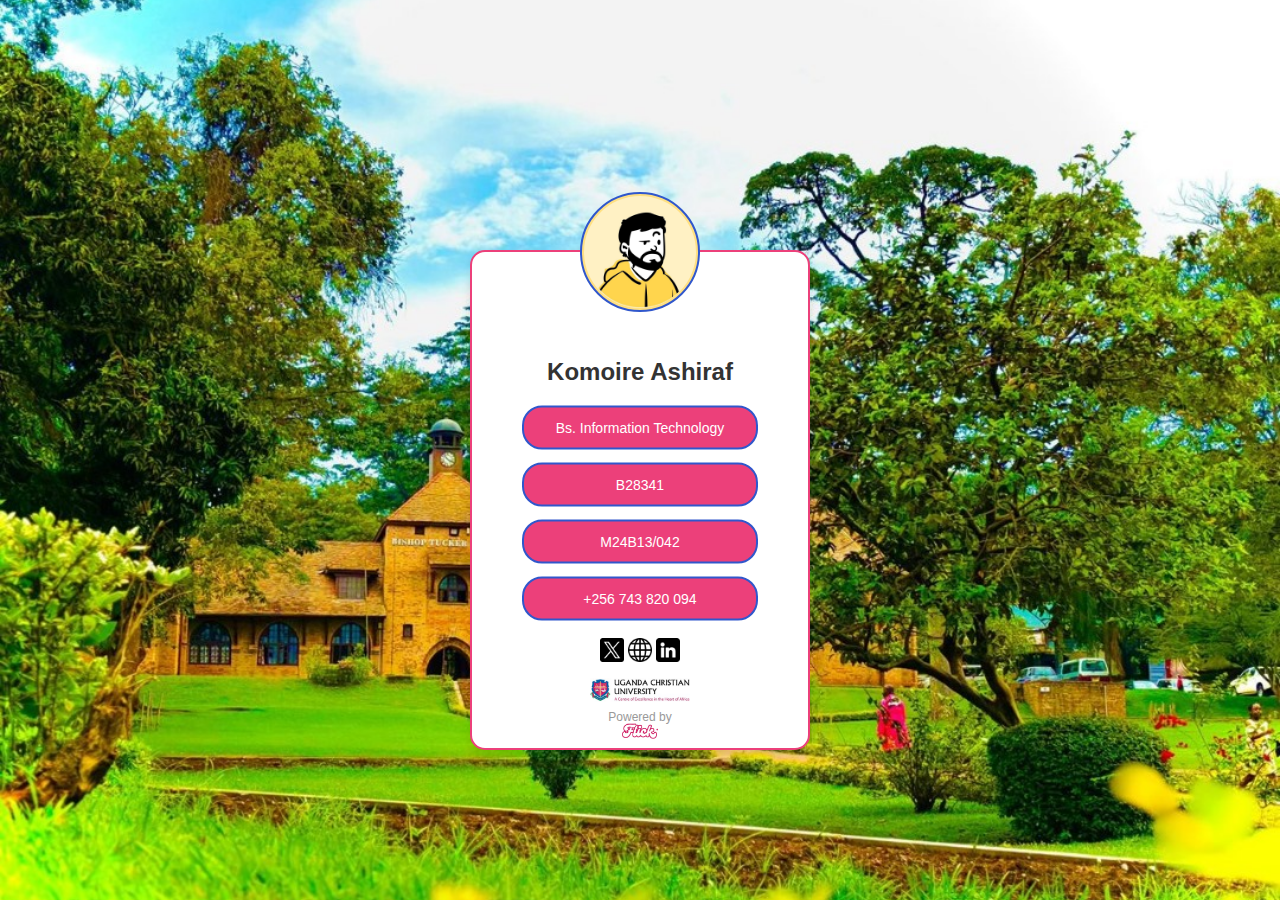
<file: ID/index.html>
<!DOCTYPE html>
<html lang="en">
<head>
    <meta charset="UTF-8">
    <meta name="viewport" content="width=device-width, initial-scale=1.0">
    <title>Student Card</title>
    <link rel="stylesheet" href="style.css">
</head>
<body>
    <div class="card">
        <div class="profile-pic">
            <div class="line"></div>
            <img src="ID.jpg" alt="Profile Picture">
        </div>
        <h2>Komoire Ashiraf</h2>
        <div class="info">
            <div class="info-item">Bs. Information Technology</div>
            <div class="info-item">B28341</div>
            <div class="info-item">M24B13/042</div>
            <div class="info-item">+256 743 820 094</div>
        </div>
        <div class="social-icons">
            <a href="#"><img src="twitter.png" alt="X"></a>
            <a href="#"><img src="world.png" alt="Website"></a>
            <a href="#"><img src="linkedin.png" alt="LinkedIn"></a>
        </div>
    
        <div class="university">
            <img src="UCU2.jpg" alt="Uganda Christian University Logo">
           
            
        </div>
        <p class="powered-by">Powered by </p>
        <div class="image">
            <img src="flick.jpg" alt="Logo">
        </div>
        
    </div>
</body>
</html>
</file>
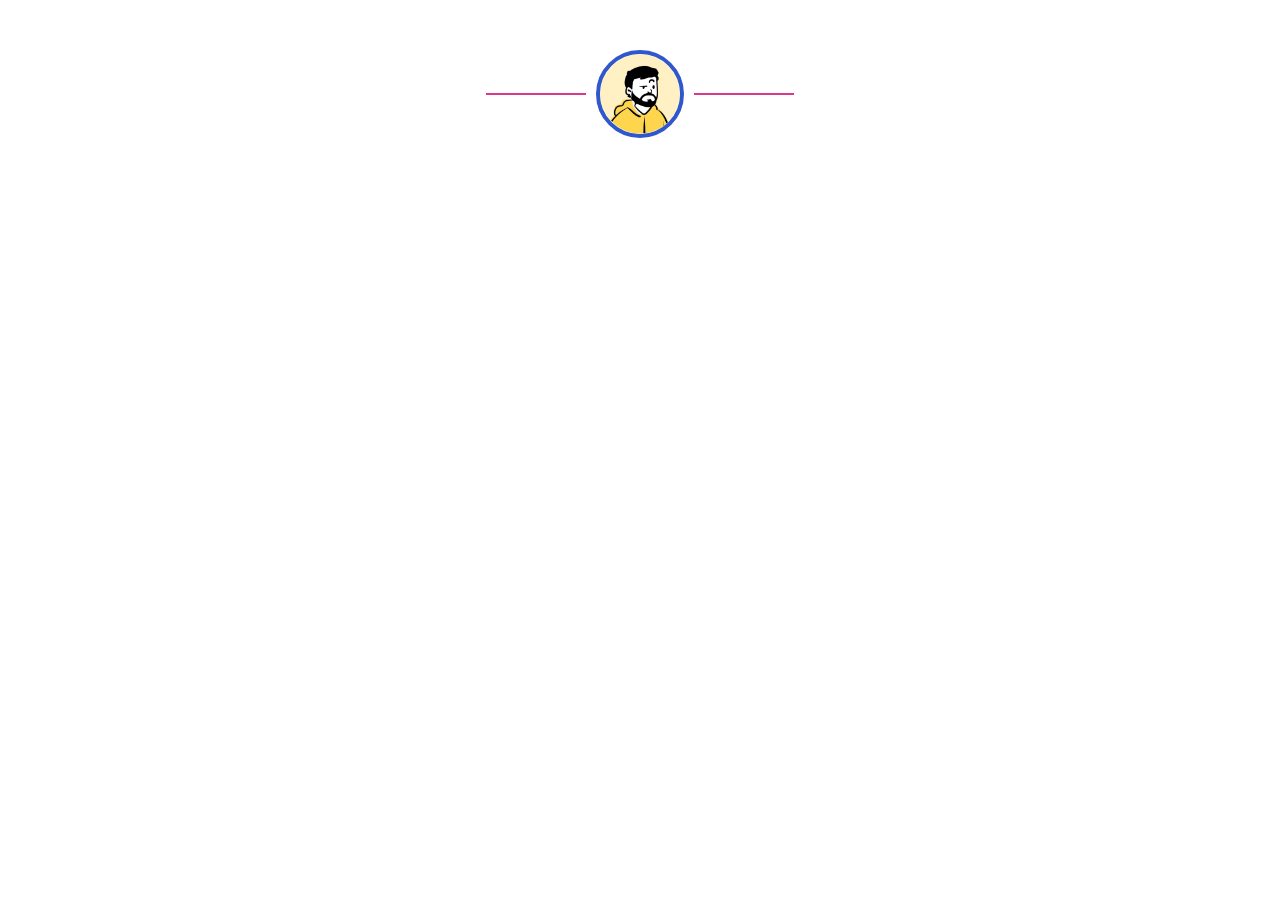
<file: proj.html>
<!DOCTYPE html>
<html lang="en">
<head>
    <meta charset="UTF-8">
    <meta name="viewport" content="width=device-width, initial-scale=1.0">
    <title>Profile Picture Over Border</title>
    <style>
        /* Container for the whole structure */
        .profile-container {
            display: flex;
            align-items: center;
            justify-content: center;
            margin-top: 50px;
        }

        /* Line on either side of the profile picture */
        .line {
            height: 2px;
            background-color: #d93b8a;
            width: 100px;
        }

        /* Styling for the profile picture */
        .profile-pic {
            width: 80px;
            height: 80px;
            border-radius: 50%;
            border: 4px solid #3057cb;
            background-color: #f3f3f3; /* Placeholder for image */
            margin: 0 10px;
            display: flex;
            align-items: center;
            justify-content: center;
            overflow: hidden;
        }

        /* Placeholder image styling */
        .profile-pic img {
            width: 100%;
            height: auto;
            border-radius: 50%;
        }
    </style>
</head>
<body>
    <div class="profile-container">
        <div class="line"></div>
        <div class="profile-pic">
            <!-- Replace 'your-profile-pic.jpg' with the path to your image -->
            <img src="ID.jpg" alt="Profile Picture">
        </div>
        <div class="line"></div>
    </div>
</body>
</html>
</file>
<file: ID/style.css>
* {
    margin: 0;
    padding: 0;
    box-sizing: border-box;
    font-family: Arial, sans-serif;
}

body {
    display: flex;
    justify-content: center;
    align-items: center;
    min-height: 100vh;
    background-image: url(bac.jpg);
    background-size: cover;
    background-position: center;
    background-repeat: no-repeat;
}

.card {
    background: #fff;
    border: 2px solid #ec407a;
    border-radius: 15px;
    width: 340px;
    height: 500px;
    text-align: center;
    box-shadow: 0 4px 8px rgba(0, 0, 0, 0.1);
    position: relative;
    top: 50px;
}



.profile-pic img {
    width: 120px;
    height: 120px;
    border-radius: 50%;
    background-color: #ffe082;
    border: 2px solid #3057cc;
    padding: 2px;
    transform: translateY(-50%);
}

h2 {
    font-size: 24px;
    color: #333;
    margin: 10px 0;
    position: relative;
    transform: translateY(-100%);
}

.degree {
    font-size: 15px;
    color: #ec407a;
    margin-bottom: 15px;
    transform: translateY(-100%);
}

.info {
    margin-bottom: 20px;
    transform: translateY(-10%);
}

.info-item {
    background-color: #ec407a;
    border: 2px solid #3057cc;
    color: #fff;
    border-radius: 20px;
    padding: 12px 0;
    margin: 13px auto;
    width: 70%;
    font-size: 14px;
}

.social-icons img {
    width: 24px;
    height: 24px;
    margin: 7 10px;
    transform: translateY(-100%);

}


.university img {
    width: 100px;
    margin-bottom: 10px;
    position: center;
    right: 10px;
    transform: translateY(-50%);
}




.powered-by {
    font-size: 12px;
    color: #999;
    margin-top: 10px;
    transform: translateY(-190%);
}

.image img {
    width: 11%;
    margin-top: 10px;
    transform: translateY(-250%);
}
</file>
